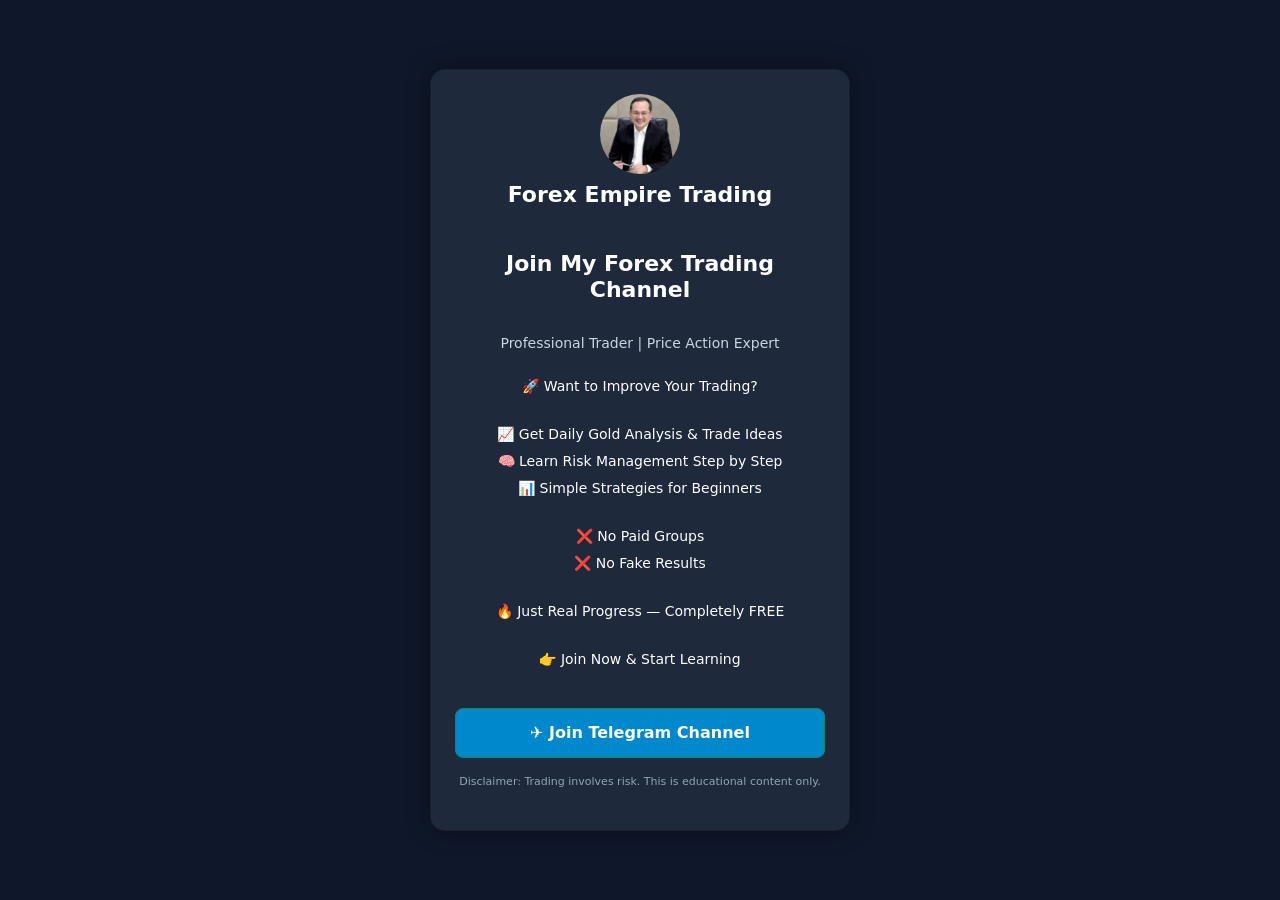
<file: pages/forexempiretrading.html>
<!DOCTYPE html>
<html lang="en">
<head>
  <meta charset="UTF-8">
  <meta name="viewport" content="width=device-width, initial-scale=1.0">
  <title>Join Our Trading Channel</title>

  <!-- Bootstrap CDN -->
  <link href="https://cdn.jsdelivr.net/npm/bootstrap@5.3.0/dist/css/bootstrap.min.css" rel="stylesheet">

  <!-- Custom CSS -->
<link rel="stylesheet" href="../css/landing-style.css">
	<!-- Meta Pixel Code -->
<script>
!function(f,b,e,v,n,t,s)
{if(f.fbq)return;n=f.fbq=function(){n.callMethod?
n.callMethod.apply(n,arguments):n.queue.push(arguments)};
if(!f._fbq)f._fbq=n;n.push=n;n.loaded=!0;n.version='2.0';
n.queue=[];t=b.createElement(e);t.async=!0;
t.src=v;s=b.getElementsByTagName(e)[0];
s.parentNode.insertBefore(t,s)}(window, document,'script',
'https://connect.facebook.net/en_US/fbevents.js');
fbq('init', '1429196322380917');
fbq('track', 'PageView');
</script>
<noscript><img height="1" width="1" style="display:none"
src="https://www.facebook.com/tr?id=1429196322380917&ev=PageView&noscript=1"
/></noscript>
<!-- End Meta Pixel Code -->
</head>
<body>

  <div class="container d-flex justify-content-center align-items-center vh-100">
    
    <div class="card custom-card text-center p-4">

      <!-- Logo -->
      <img src="../images/forexempiretrading-logo.jpeg" alt="Logo" class="logo mx-auto">

      <!-- Heading -->
      <h1 class="mt-2"> Forex Empire Trading </h1>
      <h1 class="mt-2"> <br> Join My Forex Trading Channel </h1>

      <!-- Description -->
      <p class="description">
        <br>Professional Trader | Price Action Expert <br>
      </p>

      <!-- Features -->
      <ul class="features list-unstyled">
        <li>🚀 Want to Improve Your Trading?</li>
	<li><br> 📈 Get Daily Gold Analysis & Trade Ideas   </li>
	<li> 🧠 Learn Risk Management Step by Step </li>
	<li> 📊 Simple Strategies for Beginners </li>
	<li><br> ❌ No Paid Groups </li>
	<li> ❌ No Fake Results </li>
	<li><br> 🔥 Just Real Progress — Completely FREE </li>
	<li><br> 👉 Join Now & Start Learning </li>
      </ul>

      <!-- CTA Button -->
      <a href="https://t.me/+dxIB2JDA_E45MmVk" target="_blank" class="mt-3">
        <button class="btn btn-success w-100 join-btn">
           ✈️ Join Telegram Channel
        </button>
      </a>

      <!-- Disclaimer -->
      <p class="disclaimer mt-3">
        Disclaimer: Trading involves risk. This is educational content only.
      </p>

    </div>

  </div>

</body>
</html>
</file>
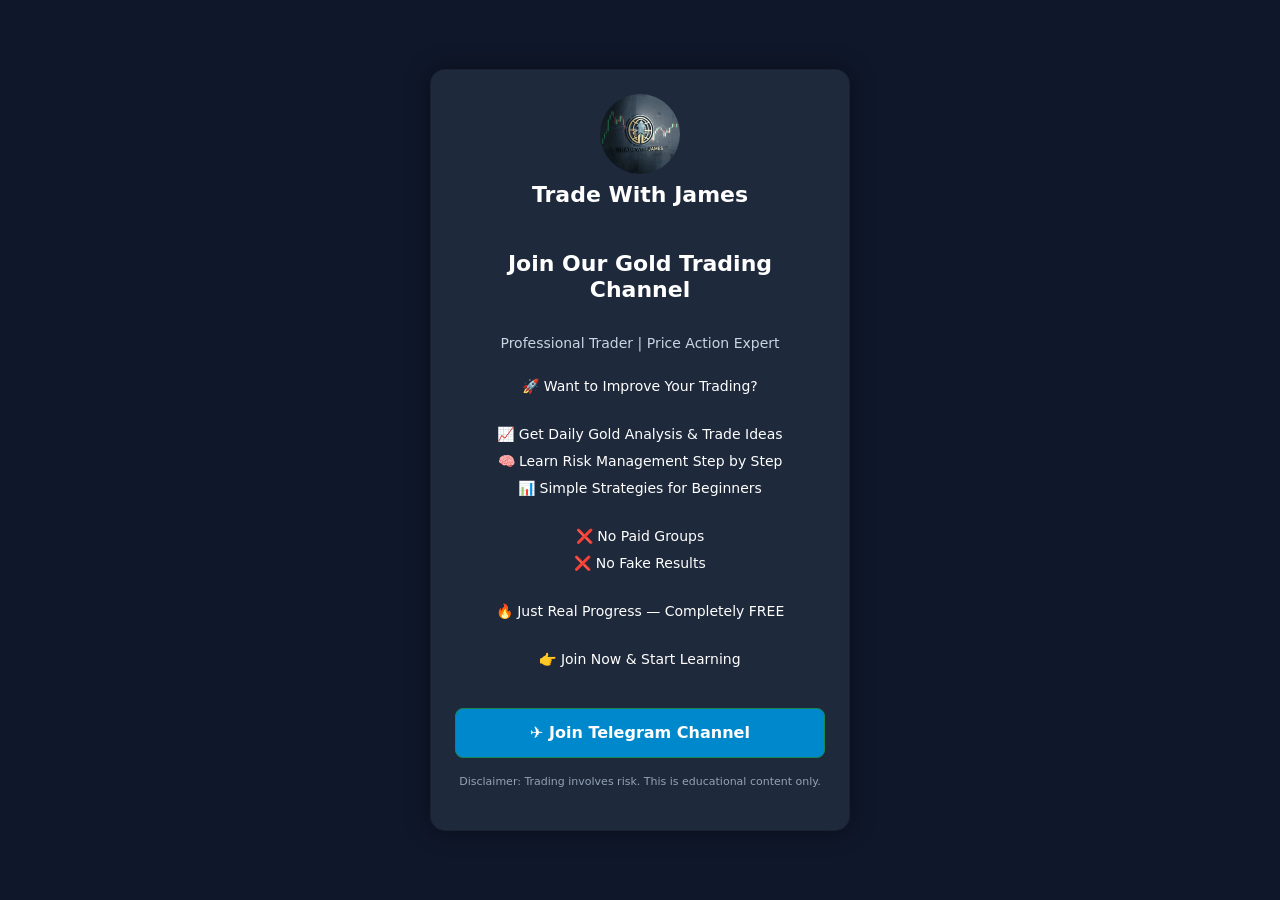
<file: pages/tradewithjames.html>
<!DOCTYPE html>
<html lang="en">
<head>
  <meta charset="UTF-8">
  <meta name="viewport" content="width=device-width, initial-scale=1.0">
  <title>Join Our Trading Channel</title>

  <!-- Bootstrap CDN -->
  <link href="https://cdn.jsdelivr.net/npm/bootstrap@5.3.0/dist/css/bootstrap.min.css" rel="stylesheet">

  <!-- Custom CSS -->
<link rel="stylesheet" href="../css/landing-style.css">
</head>
<body>

  <div class="container d-flex justify-content-center align-items-center vh-100">
    
    <div class="card custom-card text-center p-4">

      <!-- Logo -->
      <img src="../images/tradewithjames-logo.png" alt="Logo" class="logo mx-auto">

      <!-- Heading -->
      <h1 class="mt-2"> Trade With James </h1>
      <h1 class="mt-2"> <br> Join Our Gold Trading Channel </h1>

      <!-- Description -->
      <p class="description">
        <br>Professional Trader | Price Action Expert <br>
      </p>

      <!-- Features -->
      <ul class="features list-unstyled">
        <li>🚀 Want to Improve Your Trading?</li>
	<li><br> 📈 Get Daily Gold Analysis & Trade Ideas   </li>
	<li> 🧠 Learn Risk Management Step by Step </li>
	<li> 📊 Simple Strategies for Beginners </li>
	<li><br> ❌ No Paid Groups </li>
	<li> ❌ No Fake Results </li>
	<li><br> 🔥 Just Real Progress — Completely FREE </li>
	<li><br> 👉 Join Now & Start Learning </li>
      </ul>

      <!-- CTA Button -->
      <a href="https://t.me/+ljLeJtYlG6kwNWI0" target="_blank" class="mt-3">
        <button class="btn btn-success w-100 join-btn">
           ✈️ Join Telegram Channel
        </button>
      </a>

      <!-- Disclaimer -->
      <p class="disclaimer mt-3">
        Disclaimer: Trading involves risk. This is educational content only.
      </p>

    </div>

  </div>

</body>
</html>
</file>
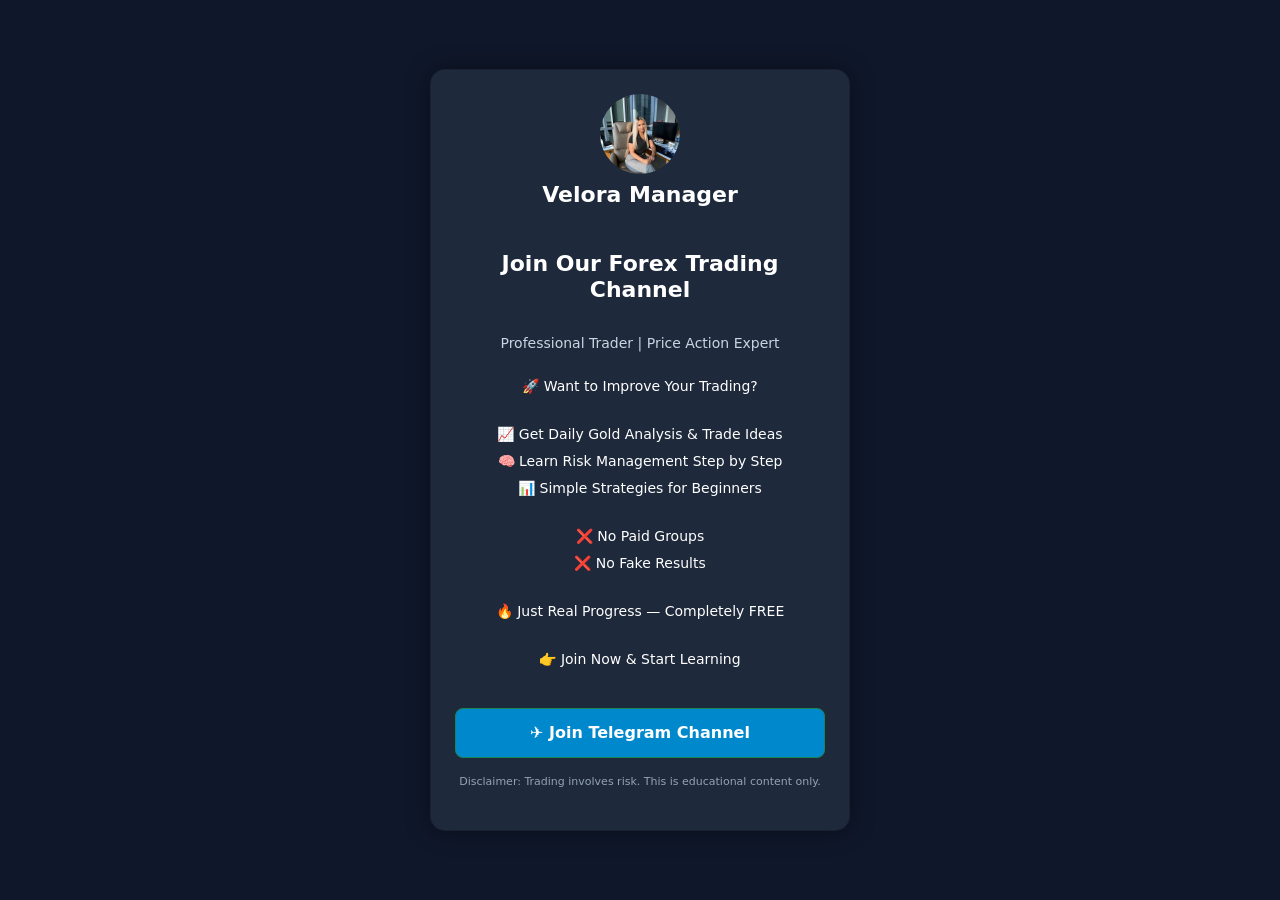
<file: pages/veloramanager.html>
<!DOCTYPE html>
<html lang="en">
<head>
  <meta charset="UTF-8">
  <meta name="viewport" content="width=device-width, initial-scale=1.0">
  <title>Join Our Trading Channel</title>

  <!-- Bootstrap CDN -->
  <link href="https://cdn.jsdelivr.net/npm/bootstrap@5.3.0/dist/css/bootstrap.min.css" rel="stylesheet">

  <!-- Custom CSS -->
<link rel="stylesheet" href="../css/landing-style.css">
</head>
<body>

  <div class="container d-flex justify-content-center align-items-center vh-100">
    
    <div class="card custom-card text-center p-4">

      <!-- Logo -->
      <img src="../images/veloramanager-logo.jpeg" alt="Logo" class="logo mx-auto">

      <!-- Heading -->
      <h1 class="mt-2"> Velora Manager </h1>
      <h1 class="mt-2"> <br> Join Our Forex Trading Channel </h1>

      <!-- Description -->
      <p class="description">
        <br>Professional Trader | Price Action Expert <br>
      </p>

      <!-- Features -->
      <ul class="features list-unstyled">
        <li>🚀 Want to Improve Your Trading?</li>
	<li><br> 📈 Get Daily Gold Analysis & Trade Ideas   </li>
	<li> 🧠 Learn Risk Management Step by Step </li>
	<li> 📊 Simple Strategies for Beginners </li>
	<li><br> ❌ No Paid Groups </li>
	<li> ❌ No Fake Results </li>
	<li><br> 🔥 Just Real Progress — Completely FREE </li>
	<li><br> 👉 Join Now & Start Learning </li>
      </ul>

      <!-- CTA Button -->
      <a href="https://t.me/+TLqLFhg3N-lhNzc0" target="_blank" class="mt-3">
        <button class="btn btn-success w-100 join-btn">
           ✈️ Join Telegram Channel
        </button>
      </a>

      <!-- Disclaimer -->
      <p class="disclaimer mt-3">
        Disclaimer: Trading involves risk. This is educational content only.
      </p>

    </div>

  </div>

</body>
</html>
</file>
<file: css/landing-style.css>
body {
  background: #0f172a;
  color: #fff;
}

/* Card */
.custom-card {
  background: #1e293b;
  border-radius: 15px;
  max-width: 420px;
  width: 100%;
  box-shadow: 0 0 25px rgba(0,0,0,0.4);
}

/* Logo */
.logo {
  width: 80px;
  border-radius: 60%;
}

/* Heading */
h1 {
  font-size: 22px;
  color: #fff;
  font-weight: 600;
}

/* Description */
.description {
  font-size: 14px;
  color: #cbd5e1;
}

/* Features */
.features li {
  font-size: 14px;
  color: #fff;
  margin: 6px 0;
}

/* Button */
.join-btn {
  font-size: 16px;
  background-color: #0088CC;
  padding: 12px;
  font-weight: bold;
  border-radius: 8px;
  font-weight: 600;
}

/* Disclaimer */
.disclaimer {
  font-size: 11px;
  color: #94a3b8;
}
</file>
